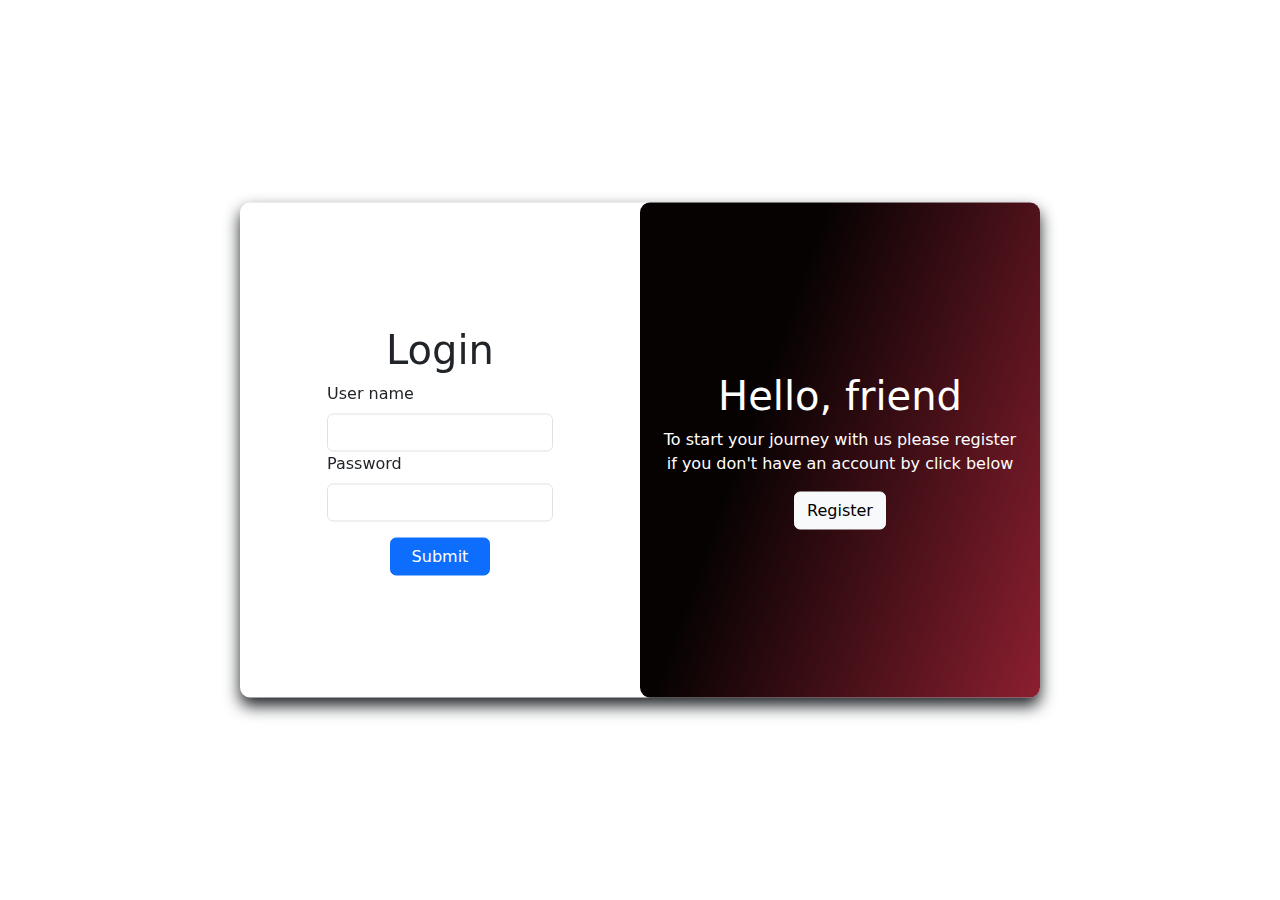
<file: talker/login/index.html>
<!DOCTYPE html>
<html>
<head>
	<meta charset="utf-8">
	<meta name="viewport" content="width=device-width, initial-scale=1">
	<title>login page</title>
	<link rel="stylesheet" type="text/css" href="styles.css">
	<link href="https://cdn.jsdelivr.net/npm/bootstrap@5.3.3/dist/css/bootstrap.min.css" rel="stylesheet" integrity="sha384-QWTKZyjpPEjISv5WaRU9OFeRpok6YctnYmDr5pNlyT2bRjXh0JMhjY6hW+ALEwIH" crossorigin="anonymous">
</head>
<body>
	<div class="cons">
		<div class="log">
			<div class="login ">
			<form>
				<h1>Login</h1>
				<label class="form-label" for="name">User name</label>
				<input class="form-control" type="text" name="name">
				<label class="form-label" for="pass">Password</label>
				<input class="form-control" type="password" name="pass">
			</form>
			<button class="mt-3 btn btn-primary sub" >Submit</button>
		    </div>
		    <div class="des">
			    <h1>Hello, friend</h1>
			    <p>To start your journey with us please register if you don't have an account by click below</p>
			    <button class="btn btn-light" id="regger">Register</button>
		    </div>
		</div>
		<div class="reg non">
			<div class="des">
			    <h1>Welcome back</h1>
			    <p>To continue your journey with us please login if you already have an account</p>
			    <button class="btn btn-light" id="logger">Login</button>
		    </div>
		    <div class="login">
			  <form>
			  	<h1>Register</h1>
				<label class="form-label" for="uname">User name</label>
				<input class="form-control" type="text" name="uname">
				<label class="form-label" for="email">E-Mail</label>
				<input class="form-control" type="email" name="email">
				<label class="form-label" for="passw">Password</label>
				<input class="form-control" type="password" name="passw">
				<label class="form-label" for="cpassw">Confirm password</label>
				<input class="form-control" type="password" name="cpassw">
			  </form>
			  <button class="mt-3 btn btn-primary sub" >Submit</button>
		    </div>
		</div>
	</div>
	<script src="https://cdn.jsdelivr.net/npm/bootstrap@5.3.3/dist/js/bootstrap.bundle.min.js" integrity="sha384-YvpcrYf0tY3lHB60NNkmXc5s9fDVZLESaAA55NDzOxhy9GkcIdslK1eN7N6jIeHz" crossorigin="anonymous"></script>
	<script type="text/javascript" src="index.js"></script>
</body>
</html>
</file>
<file: talker/login/styles.css>
.log{
	position: absolute;
	top: 50%; right: 50%;
    transform: translate(50%,-50%);
	align-items: center;
	box-shadow: 0px 8px 16px;
	display: flex;
	justify-content: center;
	border-radius: 10px;
	transition: 0.5s;
}
.reg{
	position: absolute;
	top: 50%; right: 50%;
    transform: translate(50%,-50%);
	align-items: center;
	box-shadow: 0px 8px 16px;
	display: flex;
	justify-content: center;
	border-radius: 10px;
	transition: 0.5s;
}
.login{
	width: 400px;
	padding: 20px;
	height: 55vh;
	display: flex;
	align-items: center;
	justify-content: center;
	flex-direction: column;
}
.des{
	width: 400px;
	height: 55vh;
	padding: 20px;
	color: white;
	background: linear-gradient(109.6deg, rgb(6, 2, 2) 32.4%, rgb(137, 30, 47) 98.8%);
	border-radius: 10px;
	display: flex;
	align-items: center;
	justify-content: center;
	flex-direction: column;
}
h1,p{
	text-align: center;
}
form{
	display: flex;
	flex-direction: column;
}
.sub{
	width: 100px;
	border-radius: 50px;

}
.non{
	opacity: 0;
	z-index: -1;
	transition: 0.5s ease-out;
}
</file>
